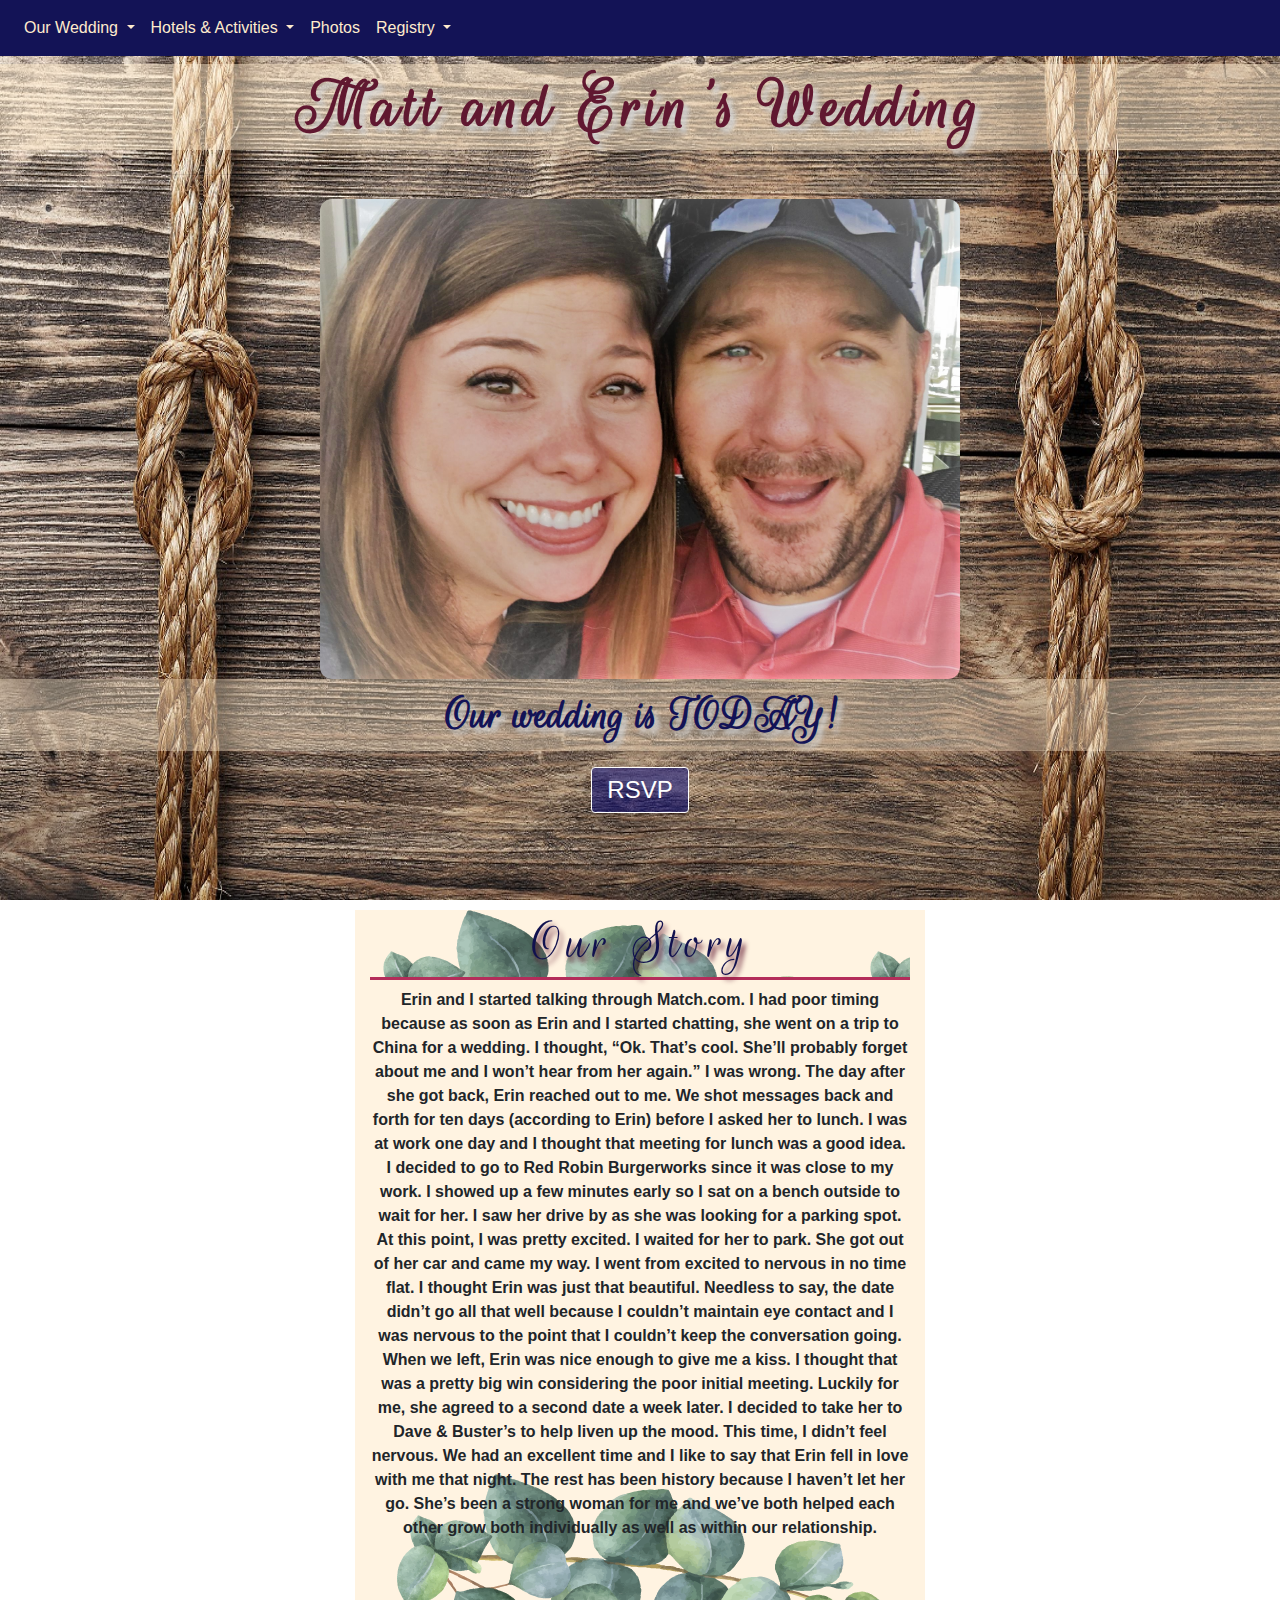
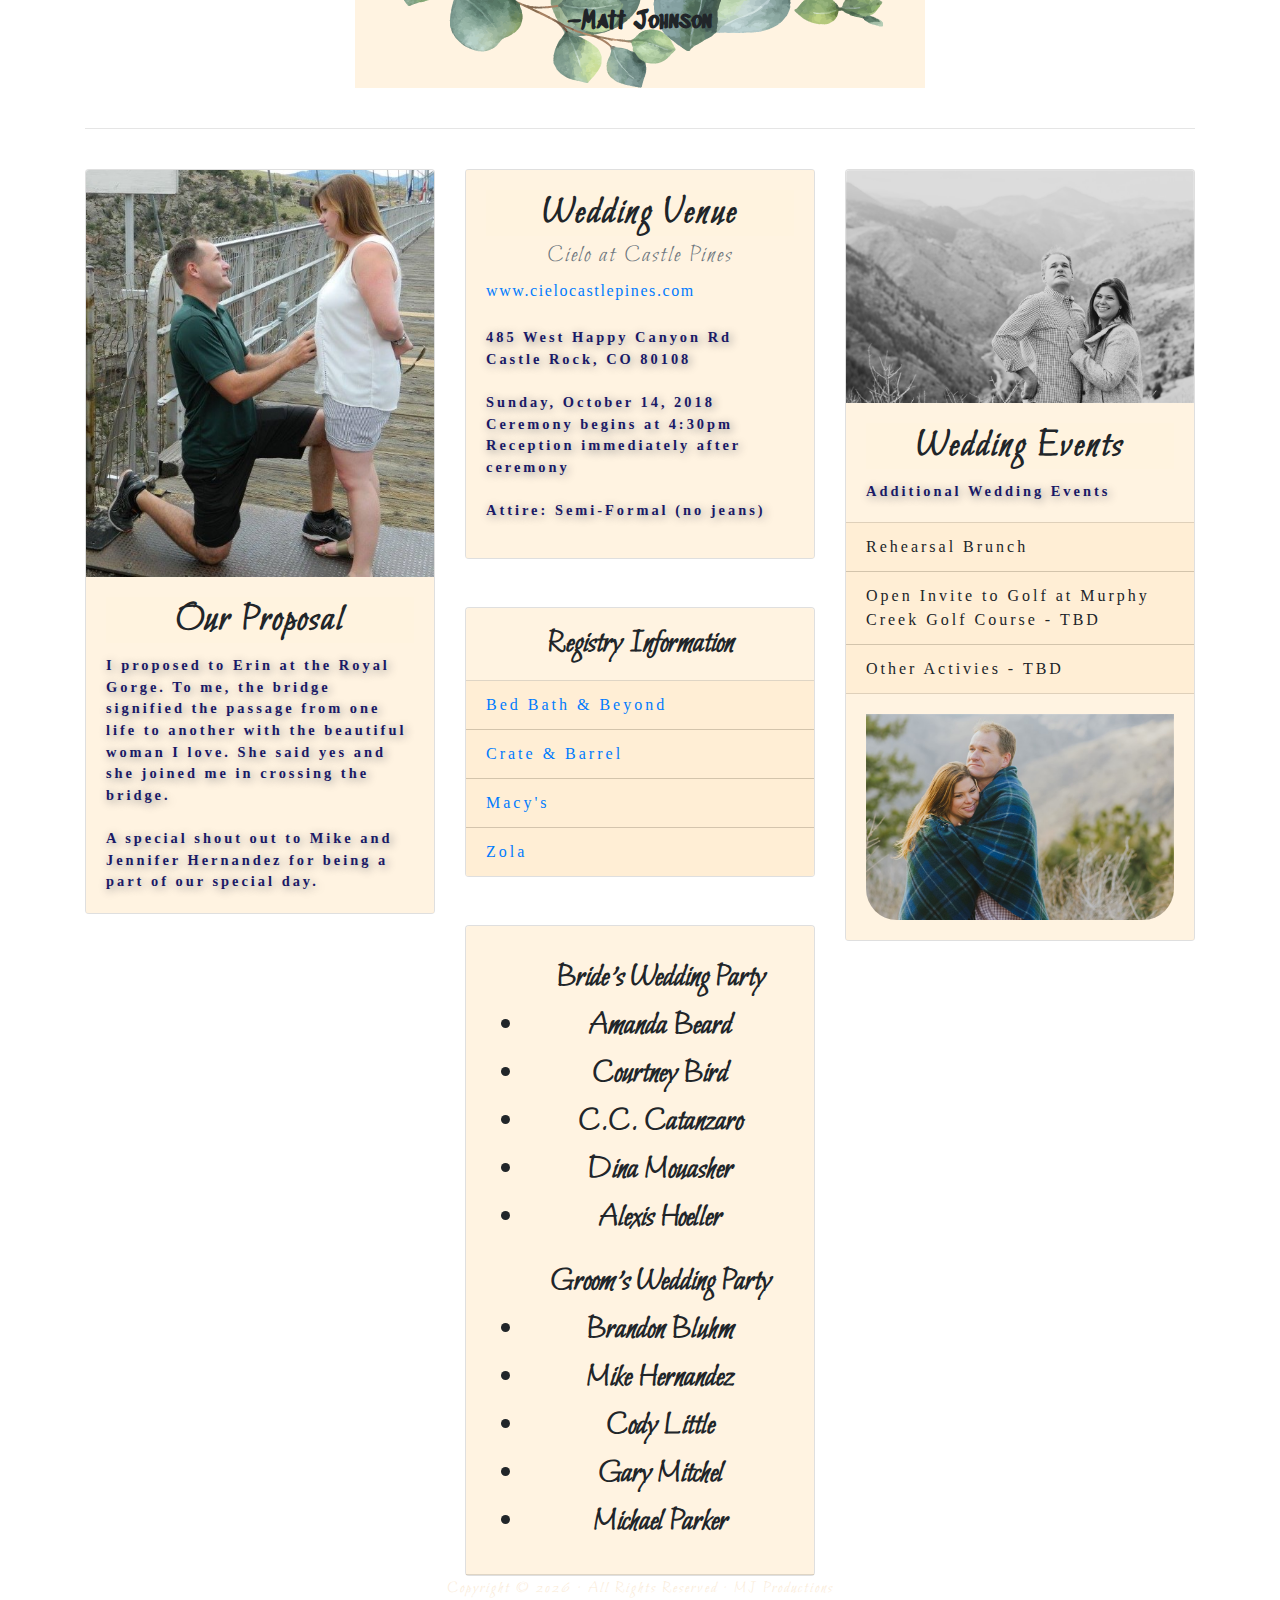
<file: index.html>
<!DOCTYPE html>
<html lang="en">
  <head>
    <meta charset="utf-8">
    <meta http-equiv="X-UA-Compatible" content="IE=edge">
    <meta name="viewport" content="width=device-width, initial-scale=1">
    <title>Beard-Johnson Wedding</title>

    <!-- Bootstrap -->
    <link href="css/bootstrap-4.0.0.css" rel="stylesheet">
	
  </head>
  <body onLoad="weddingCountdown()">
    <nav class="navbar navbar-expand-lg navbar-dark bg-dark">
       <button class="navbar-toggler" type="button" data-toggle="collapse" data-target="#navbarSupportedContent" aria-controls="navbarSupportedContent" aria-expanded="false" aria-label="Toggle navigation">
       <span class="navbar-toggler-icon"></span>
       </button>
       <div class="collapse navbar-collapse" id="navbarSupportedContent">
          <ul class="navbar-nav mr-auto">
             <li class="nav-item active">
                <li class="nav-item dropdown">
                	<a class="nav-link dropdown-toggle" href="#" id="weddingDropdown" role="button" data-toggle="dropdown" aria-haspopup="true" aria-expanded="false">
                	Our Wedding
                	</a>
					<div class="dropdown-menu" aria-labelledby="navbarDropdown">
					   <a class="dropdown-item" href="#our_story">Our Story</a>
					   <a class="dropdown-item" href="#our_proposal">Our Proposal</a>
					   <a class="dropdown-item" href="#wedding_details">Wedding Details</a>
					   <a class="dropdown-item" href="#wedding_events">Additional Events</a>
						<a class="dropdown-item" href="#">Wedding Party</a>
					</div>
             	</li>
             </li>
             <li class="nav-item dropdown">
				<a class="nav-link dropdown-toggle" href="#" id="hotelDropdown" role="button" data-toggle="dropdown" aria-haspopup="true" aria-expanded="false">
				Hotels &amp; Activities
				</a>
				<div class="dropdown-menu" aria-labelledby="navbarDropdown">
				   <a class="dropdown-item" href="hotel.html">Hotel Info</a>
				   <a class="dropdown-item" href="activities.html">Local Activities</a>
				</div>
             </li>
		  	 <li class="nav-item">
                <a class="nav-link" href="photoalbum.html">Photos</a>
             </li>
             <li class="nav-item dropdown">
                <a class="nav-link dropdown-toggle" href="#" id="registryDropdown" role="button" data-toggle="dropdown" aria-haspopup="true" aria-expanded="false">
                Registry
                </a>
                <div class="dropdown-menu" aria-labelledby="navbarDropdown">
                   <a class="dropdown-item" href="https://m.bedbathandbeyond.com/m/giftRegistry?registryId=544862202&inventoryCallEnabled=true" target="_blank">Bed, Bath &amp; Beyond</a>
                   <a class="dropdown-item" href="https://www.crateandbarrel.com/gift-registry/erin-beard-and-matt-johnson/r5723637" target="_blank">Crate &amp; Barrel</a>
                   <a class="dropdown-item" href="https://www.macys.com/wgl/registry/guest/6812435" target="_blank">Macy's</a>
					<a class="dropdown-item" href="https://www.zola.com/registry/mattanderin2018" target="_blank">Zola</a>
                </div>
             </li>
          </ul>
       </div>
    </nav>

  <div class="jumbotron jumbotron-fluid text-center">
	   <h1 class="display-4">Matt and Erin's Wedding</h1>
       <hr class="my-4">
       <img src="Pictures/mattfavorite2.jpg" width="50%" height="auto" alt="" class="rounded img-fluid"/>
		<p id="days"></p>
       <p class="lead">
          
		   <button class="btn btn-primary btn-lg rsvp" role="button" id="rsvpbtn">RSVP</button>
		   <div class="row">
		   <div class="col-md-4"></div>
		   <div class="col-md-4">
			   <form id="rsvpform" action="php/connection.php" method="post" >
				<fieldset><legend>RSVP Form</legend>
	  			<table id="rsvptable">
					<tr>
						<td align="left">
							<label for="fname">First Name:</label><br>
							<input type="text" name="fname" value="" id="fname" class="rsvptext" required>
						</td>
					</tr>
					<tr>
						<td align="left">
							<label for="lname">Last Name:</label><br>
							<input type="text" name="lname" value="" id="lname" class="rsvptext" required>
						</td>
					</tr>
					<tr>
						<td align="left">
							<label for="email">Email:</label><br>
							<input type="text" name="email" value="" id="email" class="rsvptext" required>
						</td>
					</tr>
					<tr><td><br></td></tr>
					<tr><td>Will you be attending our wedding?</td></tr>
					<tr>
						<td align="left">
							<input type="radio" name="rsvp" value="accept">I/We Cordially accept<br>
							<input type="radio" name="rsvp" value="decline">I/We Regretfully decline
						</td>
					</tr>
					<tr><td><br></td></tr>
					<tr><td>How many guests in your party?</td></tr>
					<tr>
						<td>
							<select name="guestnum" id="guestnum" onchange="showGuestNum()">
								<option value="1">1</option>
								<option value="2">2</option>
								<option value="3">3</option>
								<option value="4">4</option>
								<option value="other" id="other">Other...</option>
							</select>
							<input type="number" min="5" id="guestinput" name="">
						</td>
					</tr>
					<tr>
						<td><br>Do you have any dietary needs?</td>
					</tr>
					<tr>
						<td align="left">
						  <p>
							  <label>
							    <input type="checkbox" name="dietneeds[]" value="vegan" id="dietarychkbx_0">
							    Vegan</label>
							  <br>
							  <label>
							    <input type="checkbox" name="dietneeds[]" value="vegetarian" id="dietarychkbx_1">
							    Vegetarian</label>
							  <br>
							  <label>
							    <input type="checkbox" name="dietneeds[]" value="glutenfree" id="dietarychkbx_2">
							    Gluten Free</label>
							  <br>
							  <label>
							    <input type="checkbox" name="dietneeds[]" value="allergies" id="dietarychkbx_3">
							    Allergies</label>
							  	<input type="text" name="dietneeds[]" value="" id="allergies">
							  <br>
					    	</p>
						</td>
					</tr>
					<tr>
						<td>Please list one song you would like to be played:<br></td>
					</tr>
					<tr>
						<td><input type="text" name="songreq" value="" id="songreq"></td>
					</tr>
				</table>
				<br><br>
				   <button id="submit">Submit</button>
			</fieldset>
	  		</form>
			<div class="middle-col hidden" id="submitmessage">
			   	<p class="weddingtext">Thank you for your response!<br>
					Our records have been updated.</p>
			</div>
	  	   </div>
	  	   <div class="col-md-4"></div>
		   </div>
       </p>
    </div>
    <div class="container">
       <div class="row text-center">
          <div class="col-lg-6 offset-lg-3 middle-col">
			  <h2 class="story_title" id="our_story">Our Story</h2>
			<p>Erin and I started talking through Match.com. I had poor timing because as soon as Erin and I started chatting, she went on a trip to China for a wedding. I thought, “Ok. That’s cool. She’ll probably forget about me and I won’t hear from her again.” I was wrong. The day after she got back, Erin reached out to me. We shot messages back and forth for ten days (according to Erin) before I asked her to lunch. I was at work one day and I thought that meeting for lunch was a good idea. I decided to go to Red Robin Burgerworks since it was close to my work. I showed up a few minutes early so I sat on a bench outside to wait for her. I saw her drive by as she was looking for a parking spot. At this point, I was pretty excited. I waited for her to park. She got out of her car and came my way. I went from excited to nervous in no time flat. I thought Erin was just that beautiful. Needless to say, the date didn’t go all that well because I couldn’t maintain eye contact and I was nervous to the point that I couldn’t keep the conversation going. When we left, Erin was nice enough to give me a kiss. I thought that was a pretty big win considering the poor initial meeting. Luckily for me, she agreed to a second date a week later. I decided to take her to Dave &amp; Buster’s to help liven up the mood. This time, I didn’t feel nervous. We had an excellent time and I like to say that Erin fell in love with me that night. The rest has been history because I haven’t let her go. She’s been a strong woman for me and we’ve both helped each other grow both individually as well as within our relationship.</p><br><br>
		   <p class="signature">Matt Johnson</p>
		   </div>
		</div>
		<br><hr><br>
       <div class="row">
          <div class="col-md-4">
             <div class="card" id="our_proposal">
                <img class="card-img-top" src="Pictures/Proposal1.jpg" alt="Matt and Erin Proposal">
                <div class="card-body">
                  <h4 class="card-title">Our Proposal</h4>
                  <p class="card-text weddingtext" id="proposaltext">I proposed to Erin at the Royal Gorge. To me, the bridge signified the passage from one life to another with the beautiful woman I love. She said yes and she joined me in crossing the bridge.<br><br>
                  A special shout out to Mike and Jennifer Hernandez for being a part of our special day. &nbsp;</p>
                </div>
             </div>
          </div>
		  <br><br>
          <div class="col-md-4">
             <div class="card" id="wedding_details">
                <div class="card-body">
                   <h5 class="card-title">Wedding Venue</h5>
                   <h6 class="card-subtitle mb-2 text-muted weddingvenue" id="venuetitle">Cielo at Castle Pines</h6>
					<a href="www.cielocastlepines.com" class="card-text" id="cielolink">www.cielocastlepines.com</a><br><br>
					<p class="weddingtext" id="weddingdetails">485 West Happy Canyon Rd<br>
					  Castle Rock, CO 80108<br><br>
					  Sunday, October 14, 2018<br>
					  Ceremony begins at 4:30pm<br>
					  Reception immediately after ceremony<br><br>
					  Attire: Semi-Formal (no jeans)</p>
                </div>
             </div>
             <br>
             <br/>
             <div class="card">
                <div class="card-header">
                   Registry Information
                </div>
                <ul class="list-group list-group-flush">
                   <li class="list-group-item">
					<a href="https://m.bedbathandbeyond.com/m/giftRegistry?registryId=544862202&inventoryCallEnabled=true" target="_blank">Bed Bath &amp; Beyond</a>
					</li>
                   <li class="list-group-item">
					   <a href="https://www.crateandbarrel.com/gift-registry/erin-beard-and-matt-johnson/r5723637" target="_blank">Crate &amp; Barrel</a>
					</li>
                    <li class="list-group-item">
					   <a href="https://www.macys.com/wgl/registry/guest/6812435" target="_blank">Macy's</a>
				    </li>
					<li class="list-group-item">
					   <a href="https://www.zola.com/registry/mattanderin2018" target="_blank">Zola</a>
				   </li>
                </ul>
             </div>
			 <br><br>
			 <div class="card" id="wedding_party">
          <div class="card-header">
							<p class="weddingtext">
								<ul>Bride&#39;s Wedding Party
									<li>Amanda Beard</li>
									<li>Courtney Bird</li>
									<li>C.C. Catanzaro</li>
									<li>Dina Mouasher</li>
									<li>Alexis Hoeller</li>
								</ul>
								<ul>Groom&#39;s Wedding Party
									<li>Brandon Bluhm</li>
									<li>Mike Hernandez</li>
									<li>Cody Little</li>
									<li>Gary Mitchel</li>
									<li>Michael Parker</li>
								</ul>
							</p>
			 	</div>
				 
			 </div>
          </div>
		  <br><br>
          <div class="col-md-4">
             <div class="card" id="wedding_events">
                <img class="card-img-top" src="Moments/20171128_Beard-0009.jpg" alt="Erin and Matt B&W">
                <div class="card-body">
                   <h5 class="card-title">Wedding Events</h5>
                   <p class="card-text weddingtext">Additional Wedding Events</p>
                </div>
                <ul class="list-group list-group-flush">
                  <li class="list-group-item">Rehearsal Brunch</li>
                  <li class="list-group-item">Open Invite to Golf at Murphy Creek Golf Course - TBD</li>
				  <li class="list-group-item">Other Activies - TBD</li>
                </ul>
                <div class="card-body">
                   <img src="Moments/20171128_Beard-0046.jpg" alt="Erin and Matt #46" class="card-img-bottom">
                </div>
             </div>
          </div>
       </div>
       
       <div class="row">
          <div class="text-center col-lg-6 offset-lg-3">
			  <p class="copyright" id="copyright"></p>
          </div>
       </div>
    </div>
    <!-- jQuery (necessary for Bootstrap's JavaScript plugins) --> 
    <script src="js/jquery-3.2.1.min.js"></script>

    <!-- Include all compiled plugins (below), or include individual files as needed --> 
    <script src="js/popper.min.js"></script>
    <script src="js/bootstrap-4.0.0.js"></script>
	<script src="js/bjwjs.js"></script>
  </body>
</html>
</file>
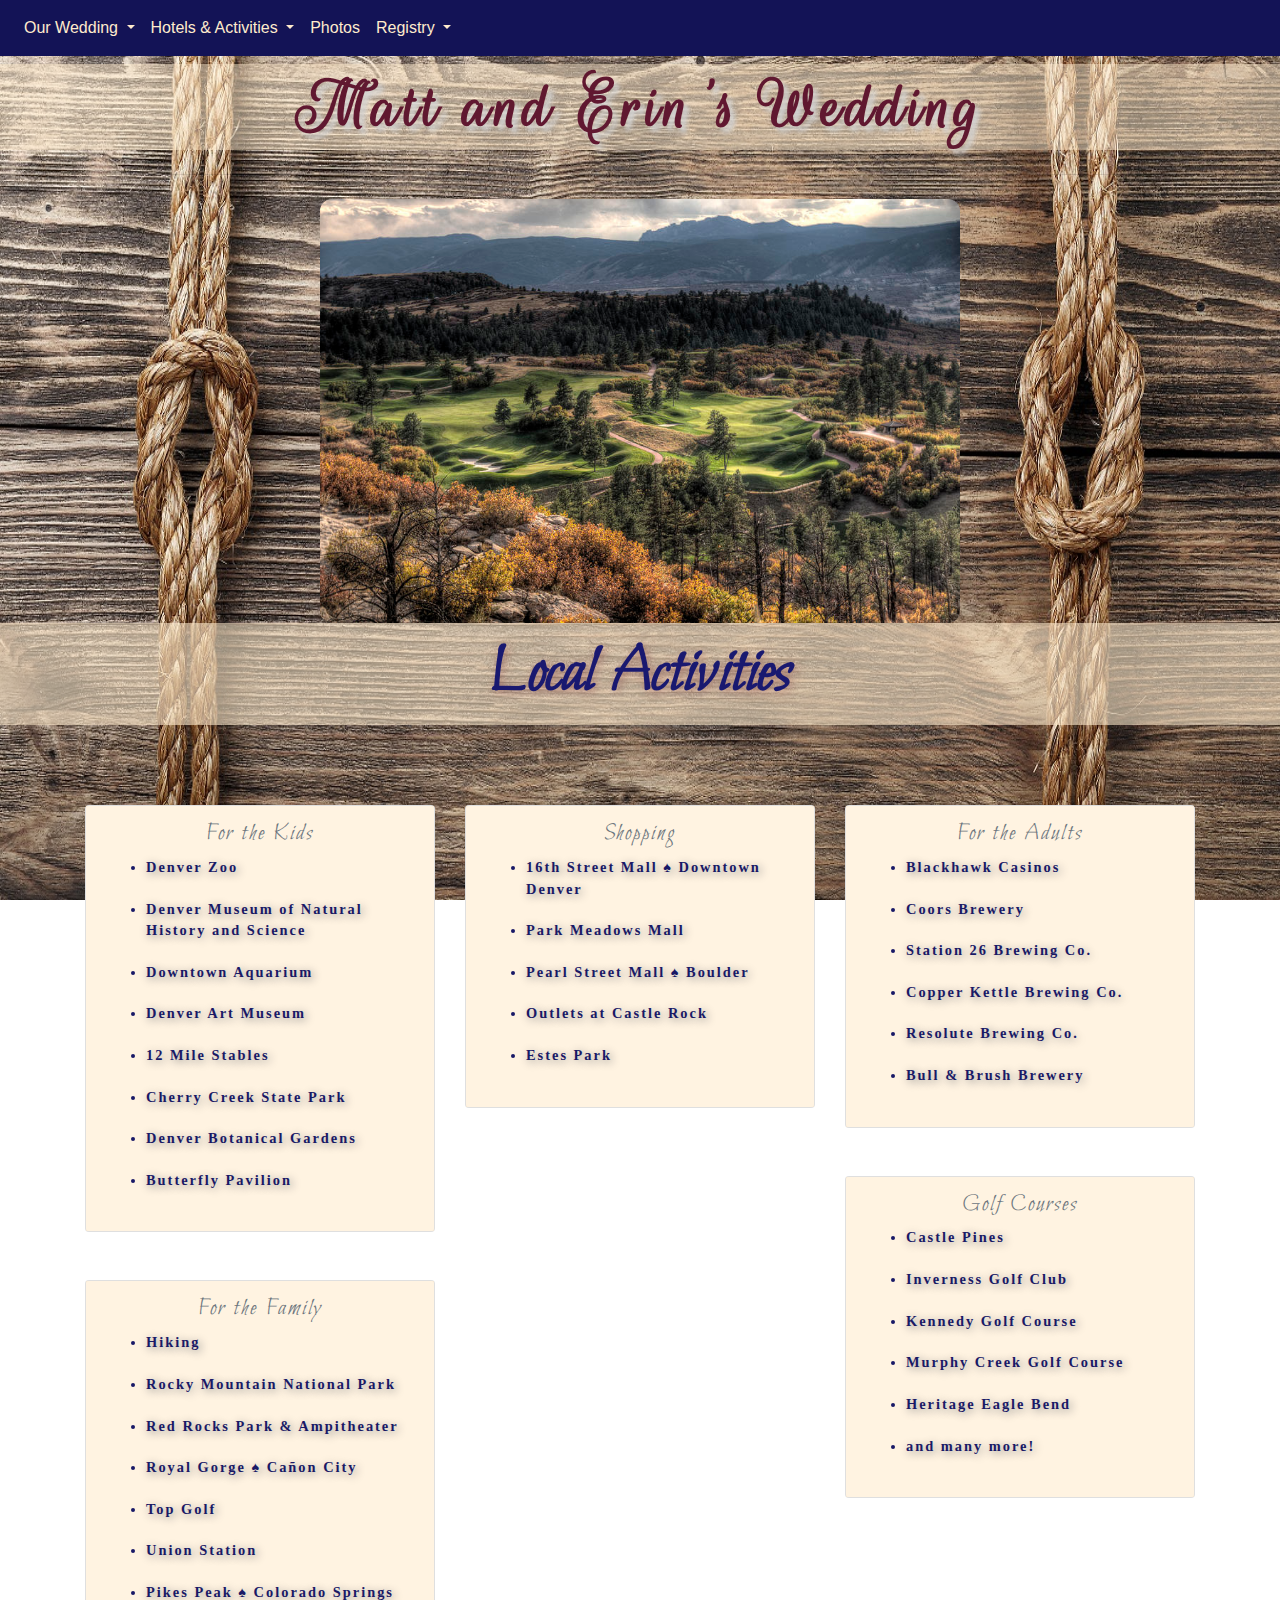
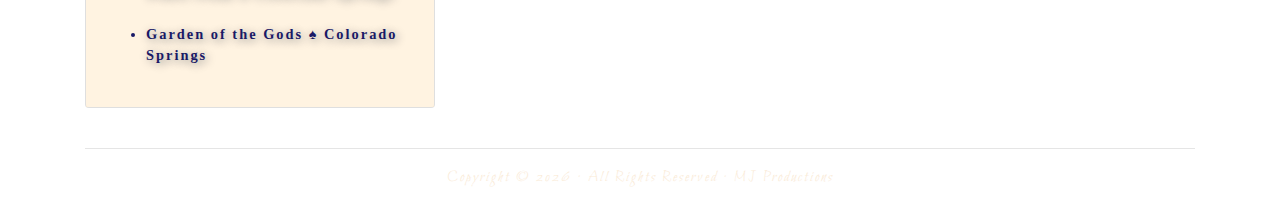
<file: activities.html>
<!DOCTYPE html>
<html lang="en">
  <head>
    <meta charset="utf-8">
    <meta http-equiv="X-UA-Compatible" content="IE=edge">
    <meta name="viewport" content="width=device-width, initial-scale=1">
    <title>Beard-Johnson Wedding</title>

    <!-- Bootstrap -->
    <link href="css/bootstrap-4.0.0.css" rel="stylesheet">
	
  </head>
  <body>
    <nav class="navbar navbar-expand-lg navbar-dark bg-dark">
       <!--<a class="navbar-brand" href="#">Navbar</a>-->
       <button class="navbar-toggler" type="button" data-toggle="collapse" data-target="#navbarSupportedContent" aria-controls="navbarSupportedContent" aria-expanded="false" aria-label="Toggle navigation">
       <span class="navbar-toggler-icon"></span>
       </button>
       <div class="collapse navbar-collapse" id="navbarSupportedContent">
          <ul class="navbar-nav mr-auto">
             <li class="nav-item active">
                <li class="nav-item dropdown">
                	<a class="nav-link dropdown-toggle" href="#" id="weddingDropdown" role="button" data-toggle="dropdown" aria-haspopup="true" aria-expanded="false">
                	Our Wedding
                	</a>
					<div class="dropdown-menu" aria-labelledby="navbarDropdown">
					   <a class="dropdown-item" href="index.html#our_story">Our Story</a>
					   <a class="dropdown-item" href="index.html#our_proposal">Our Proposal</a>
					   <a class="dropdown-item" href="index.html#wedding_details">Wedding Details</a>
					   <a class="dropdown-item" href="index.html#wedding_events">Additional Events</a>
					   <a class="dropdown-item" href="#">Wedding Party</a>
					</div>
             	</li>
             </li>
             <li class="nav-item dropdown">
				<a class="nav-link dropdown-toggle" href="#" id="hotelDropdown" role="button" data-toggle="dropdown" aria-haspopup="true" aria-expanded="false">
				Hotels &amp; Activities
				</a>
				<div class="dropdown-menu" aria-labelledby="navbarDropdown">
				   <a class="dropdown-item" href="hotel.html">Hotel Info</a>
				   <a class="dropdown-item" href="#">Local Activities</a>
				</div>
             </li>
		  	 <li class="nav-item">
                <a class="nav-link" href="photoalbum.html">Photos</a>
             </li>
             <li class="nav-item dropdown">
                <a class="nav-link dropdown-toggle" href="#" id="registryDropdown" role="button" data-toggle="dropdown" aria-haspopup="true" aria-expanded="false">
                Registry
                </a>
                <div class="dropdown-menu" aria-labelledby="navbarDropdown">
                   <a class="dropdown-item" href="https://m.bedbathandbeyond.com/m/giftRegistry?registryId=544862202&inventoryCallEnabled=true" target="_blank">Bed, Bath &amp; Beyond</a>
                   <a class="dropdown-item" href="https://www.crateandbarrel.com/gift-registry/erin-beard-and-matt-johnson/r5723637" target="_blank">Crate &amp; Barrel</a>
                   <a class="dropdown-item" href="https://www.macys.com/wgl/registry/guest/6812435" target="_blank">Macy's</a>
					<a class="dropdown-item" href="https://www.zola.com/registry/mattanderin2018" target="_blank">Zola</a>
                </div>
             </li>
             
          </ul>
       </div>
    </nav>

  <div class="jumbotron jumbotron-fluid text-center">
	   <h1 class="display-4">Matt and Erin's Wedding</h1>
       <hr class="my-4">
       <img src="Pictures/daniels-park.jpg" width="50%" height="auto" alt="" class="rounded img-fluid"/>
		
       <p class="lead" id="activity_title">
          Local Activities
       </p>
    </div>
    <div class="container">
       <div class="row text-center">
  </div>
       <div class="row">
          <div class="col-md-4">
             <div class="card" id="our_proposal">
                <div class="card-body">
                  <h6 class="card-subtitle mb-2 text-muted weddingvenue">For the Kids</h6>
					<ul class="activity_list">
						<li>Denver Zoo</li>
						<li>Denver Museum of Natural History and Science</li>
						<li>Downtown Aquarium</li>
						<li>Denver Art Museum</li>
						<li>12 Mile Stables</li>
						<li>Cherry Creek State Park</li>
						<li>Denver Botanical Gardens</li>
						<li>Butterfly Pavilion</li>
					</ul>
                </div>
             </div>
			 <br><br>
			 <div class="card" id="familyEvents">
                <div class="card-body">
					<h6 class="card-subtitle mb-2 text-muted weddingvenue">For the Family</h6>
					<ul class="activity_list">
						<li>Hiking</li>
						<li>Rocky Mountain National Park</li>
						<li>Red Rocks Park &amp; Ampitheater</li>
						<li>Royal Gorge &spades; Ca&ntilde;on City</li>
						<li>Top Golf</li>
						<li>Union Station</li>
						<li>Pikes Peak &spades; Colorado Springs</li>
						<li>Garden of the Gods &spades; Colorado Springs</li>
					</ul>
					</div>
				</div>
          </div>
          <div class="col-md-4">
             <div class="card" id="wedding_details">
                <div class="card-body">
  					<h6 class="card-subtitle mb-2 text-muted weddingvenue">Shopping</h6>
					<ul class="activity_list">
						<li>16th Street Mall &spades; Downtown Denver</li>
						<li>Park Meadows Mall</li>
						<li>Pearl Street Mall &spades; Boulder</li>
						<li>Outlets at Castle Rock</li>
						<li>Estes Park</li>
					</ul>
				 </div>
			  </div>
			  <br><br/>
			 
					
		   </div>
             <br>
             <br/>
          <div class="col-md-4">
             <div class="card" id="wedding_events">
                <div class="card-body">
                   <h6 class="card-subtitle mb-2 text-muted weddingvenue">For the Adults</h6>
					<ul class="activity_list">
						<li>Blackhawk Casinos</li>
						<li>Coors Brewery</li>
						<li>Station 26 Brewing Co.</li>
						<li>Copper Kettle Brewing Co.</li>
						<li>Resolute Brewing Co.</li>
						<li>Bull &amp; Brush Brewery</li>
					</ul>
                </div>
			  </div>
				<br>
				<br/>
			<div class="card" >
				<div class="card-body">
				 <h6 class="card-subtitle mb-2 text-muted weddingvenue">Golf Courses</h6>
					<ul class="activity_list">
						<li>Castle Pines</li>
						<li>Inverness Golf Club</li>
						<li>Kennedy Golf Course</li>
						<li>Murphy Creek Golf Course</li>
						<li>Heritage Eagle Bend</li>
						<li>and many more!</li>
					</ul>
				</div>
				</div>
		  </div>
	   </div>
       <br>
       <hr>
       <div class="row">
          <div class="text-center col-lg-6 offset-lg-3">
			  <p class="copyright" id="copyright"></p>
          </div>
       </div>
    <!-- jQuery (necessary for Bootstrap's JavaScript plugins) --> 
    <script src="js/jquery-3.2.1.min.js"></script>

    <!-- Include all compiled plugins (below), or include individual files as needed --> 
    <script src="js/popper.min.js"></script>
    <script src="js/bootstrap-4.0.0.js"></script>
	<script src="js/bjwjs.js"></script>
  </body>
</html>
</file>
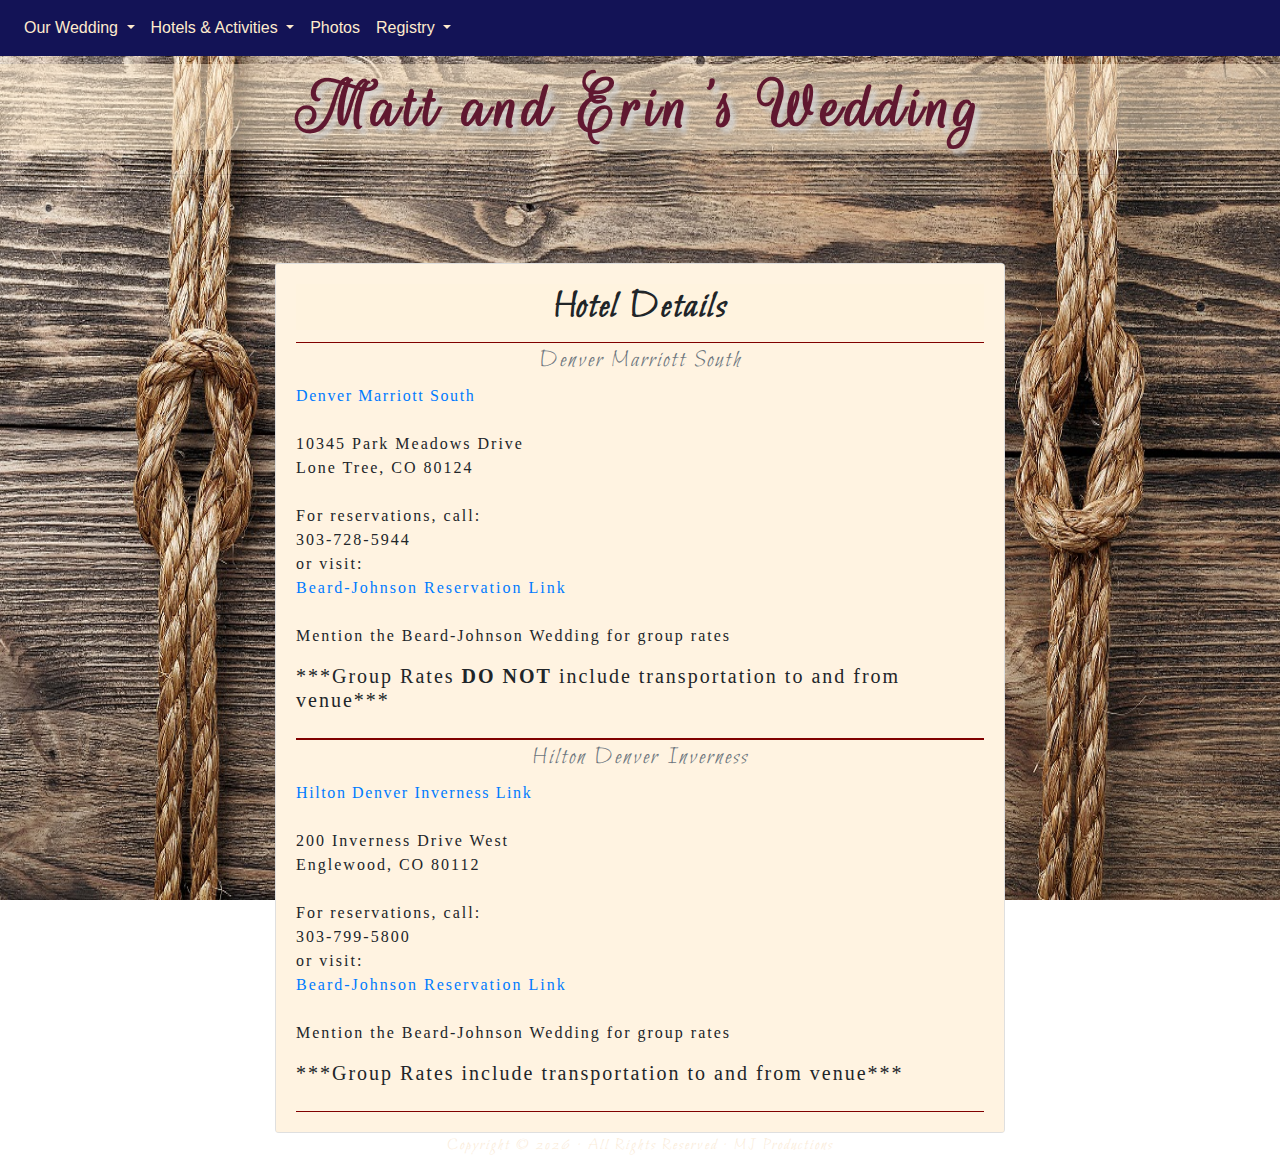
<file: hotel.html>
<!DOCTYPE html>
<html lang="en">
  <head>
    <meta charset="utf-8">
    <meta http-equiv="X-UA-Compatible" content="IE=edge">
    <meta name="viewport" content="width=device-width, initial-scale=1">
    <title>Beard-Johnson Wedding</title>

    <!-- Bootstrap -->
    <link href="css/bootstrap-4.0.0.css" rel="stylesheet">
	
  </head>
  <body>
    <nav class="navbar navbar-expand-lg navbar-dark bg-dark">
       <button class="navbar-toggler" type="button" data-toggle="collapse" data-target="#navbarSupportedContent" aria-controls="navbarSupportedContent" aria-expanded="false" aria-label="Toggle navigation">
       <span class="navbar-toggler-icon"></span>
       </button>
       <div class="collapse navbar-collapse" id="navbarSupportedContent">
          <ul class="navbar-nav mr-auto">
             <li class="nav-item active">
                <li class="nav-item dropdown">
                	<a class="nav-link dropdown-toggle" href="#" id="navbarDropdown" role="button" data-toggle="dropdown" aria-haspopup="true" aria-expanded="false">
                	Our Wedding
                	</a>
					<div class="dropdown-menu" aria-labelledby="navbarDropdown">
					   <a class="dropdown-item" href="index.html#our_story">Our Story</a>
					   <a class="dropdown-item" href="index.html#our_proposal">Our Proposal</a>
					   <a class="dropdown-item" href="index.html#wedding_details">Wedding Details</a>
					   <a class="dropdown-item" href="index.html#wedding_events">Additional Events</a>
					   <a class="dropdown-item" href="#">Wedding Party</a>
					</div>
             	</li>
             </li>
             <li class="nav-item dropdown">
				<a class="nav-link dropdown-toggle" href="#" id="hotelDropdown" role="button" data-toggle="dropdown" aria-haspopup="true" aria-expanded="false">
				Hotels &amp; Activities
				</a>
				<div class="dropdown-menu" aria-labelledby="navbarDropdown">
				   <a class="dropdown-item" href="#hotel_details">Hotel Info</a>
				   <a class="dropdown-item" href="activities.html">Local Activities</a>
				</div>
             </li>
		  	 <li class="nav-item">
                <a class="nav-link" href="photoalbum.html">Photos</a>
             </li>
             <li class="nav-item dropdown">
                <a class="nav-link dropdown-toggle" href="#" id="registryDropdown" role="button" data-toggle="dropdown" aria-haspopup="true" aria-expanded="false">
                Registry
                </a>
                <div class="dropdown-menu" aria-labelledby="navbarDropdown">
                   <a class="dropdown-item" href="https://m.bedbathandbeyond.com/m/giftRegistry?registryId=544862202&inventoryCallEnabled=true" target="_blank">Bed, Bath &amp; Beyond</a>
                   <a class="dropdown-item" href="https://www.crateandbarrel.com/gift-registry/erin-beard-and-matt-johnson/r5723637" target="_blank">Crate &amp; Barrel</a>
                   <a class="dropdown-item" href="https://www.macys.com/wgl/registry/guest/6812435" target="_blank">Macy's</a>
					<a class="dropdown-item" href="https://www.zola.com/registry/mattanderin2018" target="_blank">Zola</a>
                </div>
             </li>
             
          </ul>
       </div>
    </nav>

  <div class="jumbotron jumbotron-fluid text-center">
	   <h1 class="display-4">Matt and Erin's Wedding</h1>
       <hr class="my-4">
    </div>
    <div class="container">
       <div class="row text-center"></div>
       <div class="row">
          <div class="col-md-2">
          </div>
          <div class="col-md-8">
            <div class="card" id="hotel_details">
              <div class="card-body">
                <h5 class="card-title">Hotel Details</h5>
                <div class="hotel-div">
                  <h6 class="card-subtitle mb-2 text-muted weddingvenue" id="inverness-header">Denver Marriott South</h6>
                  <a href="https://www.marriott.com/hotels/travel/denms-denver-marriott-south-at-park-meadows/" target="_blank" class="card-text" id="cielolink">Denver Marriott South</a><br><br>
                  <p class="weddingdetails">
                    10345 Park Meadows Drive<br>
                    Lone Tree, CO 80124<br><br>
                    For reservations, call:<br>
                    303-728-5944<br>
                    or visit:<br>
                  <a href="https://book.passkey.com/go/BeardJohnsonWed?utm_source=14792819&utm_medium=email&utm_campaign=280892429&trkid=505668054&linkid=1659088054">Beard-Johnson Reservation Link</a>
                  <br><br>
                  Mention the Beard-Johnson Wedding for group rates<br>
                  <h5>***Group Rates <b>DO NOT</b> include transportation to and from venue***</h5>
                  </p>
                </div>
                <div class="hotel-div">
                  <h6 class="card-subtitle mb-2 text-muted weddingvenue" id="inverness-header">Hilton Denver Inverness</h6>
                  <a href="http://www3.hilton.com/en/hotels/colorado/hilton-denver-inverness-DENIRHH/index.html" target="_blank" class="card-text" id="cielolink">Hilton Denver Inverness Link</a><br><br>
                  <p class="weddingdetails">200 Inverness Drive West<br>
                  Englewood, CO 80112<br><br>
                  For reservations, call:<br>
                  303-799-5800<br>
                  or visit:<br>
                  <a href="https://aws.passkey.com/e/49590195">Beard-Johnson Reservation Link</a>
                  <br><br>
                  Mention the Beard-Johnson Wedding for group rates<br>
                  <h5>***Group Rates include transportation to and from venue***</h5>
                  </p>
                </div>
              </div>
            </div>
          </div>
      </div>
       <div class="row">
          <div class="text-center col-lg-6 offset-lg-3">
			      <p class="copyright" id="copyright"></p>
          </div>
       </div>
    </div>
    <!-- jQuery (necessary for Bootstrap's JavaScript plugins) --> 
    <script src="js/jquery-3.2.1.min.js"></script>

    <!-- Include all compiled plugins (below), or include individual files as needed --> 
    <script src="js/popper.min.js"></script>
    <script src="js/bootstrap-4.0.0.js"></script>
	<script src="js/bjwjs.js"></script>
  </body>
</html>
</file>
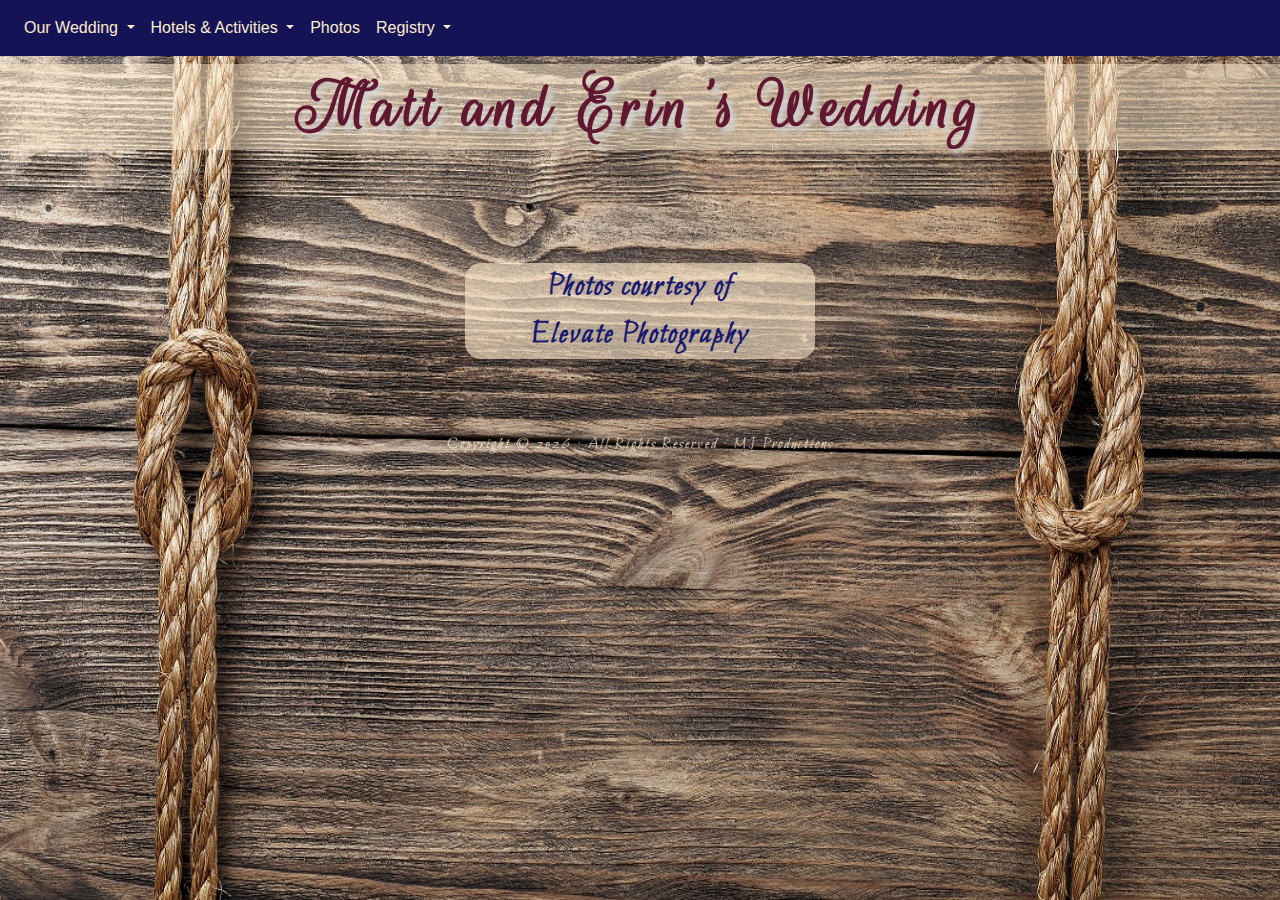
<file: photoalbum.html>
<!DOCTYPE html>
<html lang="en">
  <head>
    <meta charset="utf-8">
    <meta http-equiv="X-UA-Compatible" content="IE=edge">
    <meta name="viewport" content="width=device-width, initial-scale=1">
    <title>Beard-Johnson Wedding</title>

    <!-- Bootstrap -->
    <link href="css/bootstrap-4.0.0.css" rel="stylesheet">
	
  </head>
  <body>
    <nav class="navbar navbar-expand-lg navbar-dark bg-dark">
       <!--<a class="navbar-brand" href="#">Navbar</a>-->
       <button class="navbar-toggler" type="button" data-toggle="collapse" data-target="#navbarSupportedContent" aria-controls="navbarSupportedContent" aria-expanded="false" aria-label="Toggle navigation">
       <span class="navbar-toggler-icon"></span>
       </button>
       <div class="collapse navbar-collapse" id="navbarSupportedContent">
          <ul class="navbar-nav mr-auto">
             <li class="nav-item active">
                <li class="nav-item dropdown">
                	<a class="nav-link dropdown-toggle" href="#" id="weddingDropdown" role="button" data-toggle="dropdown" aria-haspopup="true" aria-expanded="false">
                	Our Wedding
                	</a>
					<div class="dropdown-menu" aria-labelledby="navbarDropdown">
					   <a class="dropdown-item" href="index.html#our_story">Our Story</a>
					   <a class="dropdown-item" href="index.html#our_proposal">Our Proposal</a>
					   <a class="dropdown-item" href="index.html#wedding_details">Wedding Details</a>
					   <a class="dropdown-item" href="index.html#wedding_events">Additional Events</a>
						<a class="dropdown-item" href="index.html#wedding_party">Wedding Party</a>
					</div>
             	</li>
             </li>
             <li class="nav-item dropdown">
				<a class="nav-link dropdown-toggle" href="#" id="hotelDropdown" role="button" data-toggle="dropdown" aria-haspopup="true" aria-expanded="false">
				Hotels &amp; Activities
				</a>
				<div class="dropdown-menu" aria-labelledby="navbarDropdown">
				   <a class="dropdown-item" href="hotel.html">Hotel Info</a>
				   <a class="dropdown-item" href="activities.html">Local Activities</a>
				</div>
             </li>
		  	 <li class="nav-item">
                <a class="nav-link" href="#">Photos</a>
             </li>
             <li class="nav-item dropdown">
                <a class="nav-link dropdown-toggle" href="#" id="registryDropdown" role="button" data-toggle="dropdown" aria-haspopup="true" aria-expanded="false">
                Registry
                </a>
                <div class="dropdown-menu" aria-labelledby="navbarDropdown">
                   <a class="dropdown-item" href="https://m.bedbathandbeyond.com/m/giftRegistry?registryId=544862202&inventoryCallEnabled=true" target="_blank">Bed, Bath &amp; Beyond</a>
                   <a class="dropdown-item" href="https://www.crateandbarrel.com/gift-registry/erin-beard-and-matt-johnson/r5723637" target="_blank">Crate &amp; Barrel</a>
                   <a class="dropdown-item" href="https://www.macys.com/wgl/registry/guest/6812435" target="_blank">Macy's</a>
					<a class="dropdown-item" href="https://www.zola.com/registry/mattanderin2018" target="_blank">Zola</a>
                </div>
             </li>
             
          </ul>
       </div>
    </nav>

  <div class="jumbotron jumbotron-fluid text-center">
	   <h1 class="display-4">Matt and Erin's Wedding</h1>
       <hr class="my-4">
		<p class="lead">

       	</p>
    </div>
    <div class="container">
       <div class="row text-center">
		</div>
       <div class="row" id="pictures">
          <div class="col-md-4" id="column1">
			  
          </div>
          <div class="col-md-4" id="column2">
			  <p id="picCredit">Photos courtesy of<br> Elevate Photography</p>
          </div>
          <div class="col-md-4" id="column3">
              
          </div>
       </div>       
       <br>
       <hr>
       <div class="row">
          <div class="text-center col-lg-6 offset-lg-3">
			  <p class="copyright" id="copyright"></p>
          </div>
       </div>
    </div>
    <!-- jQuery (necessary for Bootstrap's JavaScript plugins) --> 
    <script src="js/jquery-3.2.1.min.js"></script>

    <!-- Include all compiled plugins (below), or include individual files as needed --> 
    <script src="js/popper.min.js"></script>
    <script src="js/bootstrap-4.0.0.js"></script>
	  <script src="js/bjwjs.js"></script>
  </body>
</html>
</file>
